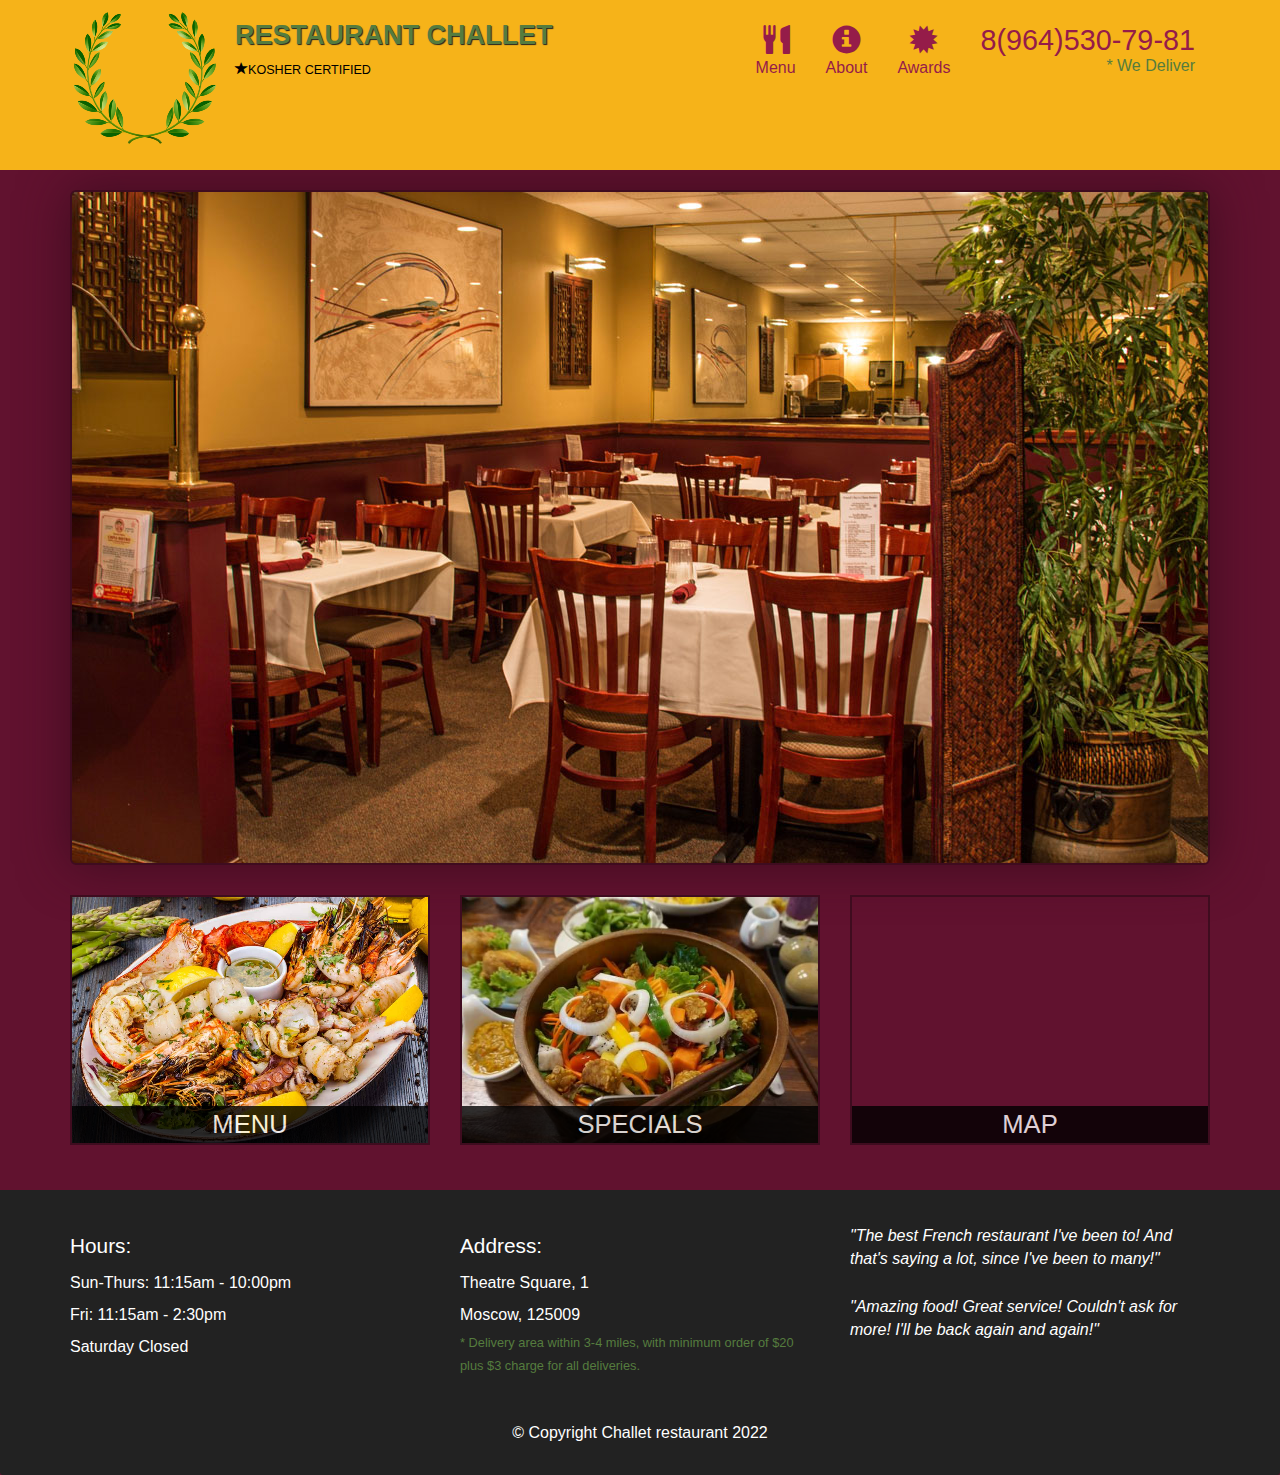
<file: index.html>
<!doctype html>
<html lang="en">
  <head>
    <meta charset="utf-8">
    <meta name="viewport" content="width=device-width, initial-scale=1">
    <title>Challet restaurant</title>
    <link rel="stylesheet" href="css/bootstrap.min.css">
    <link rel="stylesheet" href="css/styles.css">
  </head>
<body>
  <header>
    <nav id="header-nav" class="navbar navbar-default">
      <div class="container">
        <div class="navbar-header">
          <a href="index.html" class="pull-left visible-md visible-lg">
            <div id="logo-img"></div>
          </a>

          <div class="navbar-brand">
            <a href="index.html"><h1>Restaurant Challet</h1></a>
            <p>
              <span><span class="glyphicon glyphicon-star"></span>Kosher Certified</span>
            </p>
          </div>

          <button type="button" class="navbar-toggle collapsed" data-toggle="collapse" data-target="#onCollaps" aria-expanded="false">
            <span class="sr-only">Toggle navigation</span>
            <span class="icon-bar"></span>
            <span class="icon-bar"></span>
            <span class="icon-bar"></span>
          </button>
        </div>
        <div id="onCollaps" class="collapse navbar-collapse">
            <ul id="nav-list" class="nav navbar-nav navbar-right">
                <li>
                    <a href="menu.html">
                        <span class="glyphicon glyphicon-cutlery"></span><br class="hidden-xs">
                        Menu
                    </a>
                </li>
                <li>
                    <a href="#">
                        <span class="glyphicon glyphicon-info-sign"></span><br class="hidden-xs">
                        About
                    </a>
                </li>
                <li>
                    <a href="#">
                        <span class="glyphicon glyphicon-certificate"></span><br class="hidden-xs">
                        Awards
                    </a>
                </li>
                <li id="phone" class="hidden-xs">
                    <a href="tel: 8(964)530-79-81">
                        <span>8(964)530-79-81</span>
                    </a>
                    <div>
                        * We Deliver
                    </div>
                </li>
            </ul>
        </div>
      </div>
    </nav>
  </header> <!-- End of header -->

  <div id="call-btn" class="visible-xs">
    <a class="btn" href="tel:8(964)530-79-81">
    <span class="glyphicon glyphicon-earphone"></span>
    8(964)530-79-81
    </a>
  </div>
  <div id="xs-deliver" class="text-center visible-xs">* We Deliver</div>

  <div id="main-content" class="container">
    <div class="jumbotron">
      <img src="images/jumbotron_768.jpg" alt="Picture of restaurant" class="img-responsive visible-xs">
    </div>

    <div id="home-titles" class="row">
      <div class="col-md-4 col-sm-6 col-xs-12">
        <a href="menu-categories.html"><div id="menu-title"><span>menu</span></div></a>
      </div>
      <div class="col-md-4 col-sm-6 col-xs-12">
        <a href="single-category.html"><div id="specials-title"><span>specials</span></div></a>
      </div>
      <div class="col-md-4 col-sm-12 col-xs-12">
        <a href="https://goo.gl/maps/mWSn2ccWcXP6YA5z8" target="_blank">
          <div id="map-title">
            <iframe src="https://www.google.com/maps/embed?pb=!1m18!1m12!1m3!1d12250.456457726015!2d37.60995221800663!3d55.75495535233652!2m3!1f0!2f0!3f0!3m2!1i1024!2i768!4f13.1!3m3!1m2!1s0x46b54a5b4c576dbf%3A0x93a829189a1d29f2!2sBolshoi%20Theatre!5e0!3m2!1sen!2sru!4v1659988882470!5m2!1sen!2sru" 
            width="100%" height="250" style="border:0;" allowfullscreen="" loading="lazy" referrerpolicy="no-referrer-when-downgrade"></iframe>
            <span>map</span>
          </div></a>
      </div>
    </div> <!-- End of #home-titles -->
  </div> <!-- End of #main-content -->

  <footer class="panel-footer">
    <div class="container">
      <div class="row">
        <section id="hours" class="col-sm-4">
          <span>Hours:</span><br>
          Sun-Thurs: 11:15am - 10:00pm<br>
          Fri: 11:15am - 2:30pm<br>
          Saturday Closed
          <hr class="visible-xs">
        </section>
        <section id="address" class="col-sm-4">
          <span>Address:</span><br>
          Theatre Square, 1<br>
          Moscow, 125009
          <p>* Delivery area within 3-4 miles, with minimum order of $20 plus $3 charge for all deliveries.</p>
          <hr class="visible-xs">
        </section>
        <section id="testimonials" class="col-sm-4">
          <p>"The best French restaurant I've been to! And that's saying a lot, since I've been to many!"</p>
          <p>"Amazing food! Great service! Couldn't ask for more! I'll be back again and again!"</p>
        </section>
      </div>
      <div class="text-center">&copy; Copyright Challet restaurant 2022</div>
    </div>

  </footer>
  <!-- jQuery (Bootstrap JS plugins depend on it) -->
  <script src="js/jquery-2.1.4.min.js"></script>
  <script src="js/bootstrap.min.js"></script>
  <script src="js/script.js"></script>
</body>
</html>
</file>
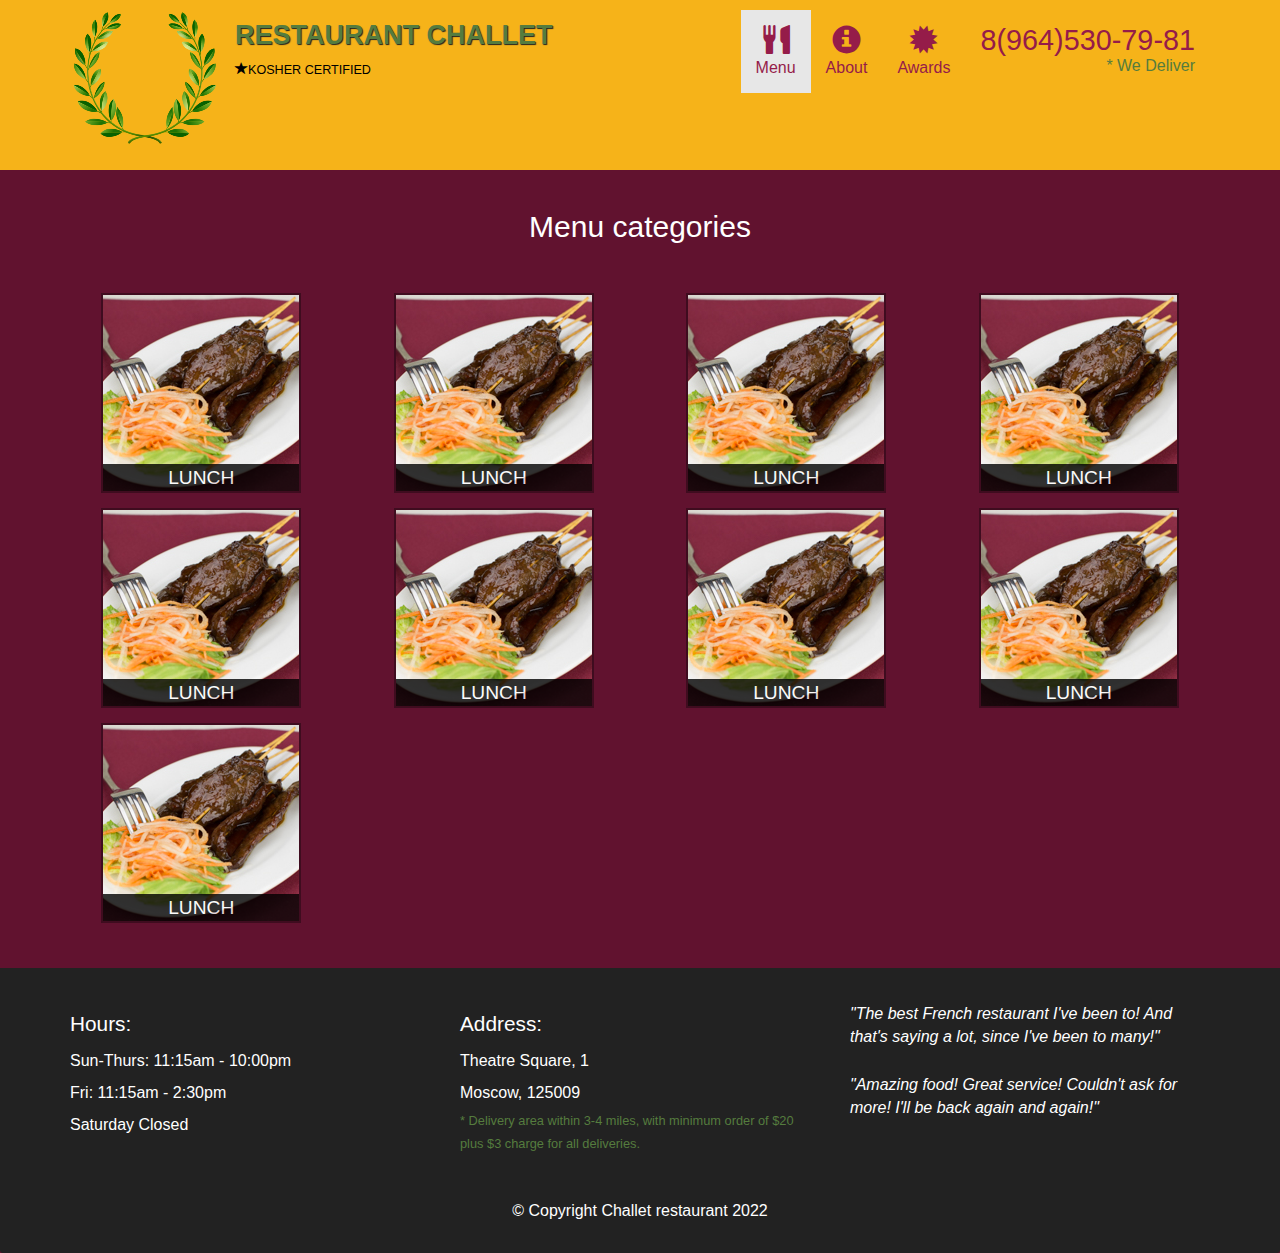
<file: menu.html>
<!doctype html>
<html lang="en">
  <head>
    <meta charset="utf-8">
    <meta name="viewport" content="width=device-width, initial-scale=1">
    <title>Challet restaurant</title>
    <link rel="stylesheet" href="css/bootstrap.min.css">
    <link rel="stylesheet" href="css/styles.css">
  </head>
<body>
  <header>
    <nav id="header-nav" class="navbar navbar-default">
      <div class="container">
        <div class="navbar-header">
          <a href="index.html" class="pull-left visible-md visible-lg">
            <div id="logo-img"></div>
          </a>

          <div class="navbar-brand">
            <a href="index.html"><h1>Restaurant Challet</h1></a>
            <p>
              <span><span class="glyphicon glyphicon-star"></span>Kosher Certified</span>
            </p>
          </div>

          <button type="button" class="navbar-toggle collapsed" data-toggle="collapse" data-target="#onCollaps" aria-expanded="false">
            <span class="sr-only">Toggle navigation</span>
            <span class="icon-bar"></span>
            <span class="icon-bar"></span>
            <span class="icon-bar"></span>
          </button>
        </div>
        <div id="onCollaps" class="collapse navbar-collapse">
            <ul id="nav-list" class="nav navbar-nav navbar-right">
              <li class="visible-xs">
                <a href="index.html">
                    <span class="glyphicon glyphicon-home"></span><br class="hidden-xs">
                    Home
                </a>
              </li> 
              <li class="active">
                  <a href="menu.html">
                      <span class="glyphicon glyphicon-cutlery"></span><br class="hidden-xs">
                      Menu
                  </a>
              </li>
              <li>
                  <a href="#">
                      <span class="glyphicon glyphicon-info-sign"></span><br class="hidden-xs">
                      About
                  </a>
              </li>
              <li>
                  <a href="#">
                      <span class="glyphicon glyphicon-certificate"></span><br class="hidden-xs">
                      Awards
                  </a>
              </li>
              <li id="phone" class="hidden-xs">
                  <a href="tel: 8(964)530-79-81">
                      <span>8(964)530-79-81</span>
                  </a>
                  <div>
                      * We Deliver
                  </div>
              </li>
            </ul>
        </div>
      </div>
    </nav>
  </header> <!-- End of header -->

  <div id="call-btn" class="visible-xs">
    <a class="btn" href="tel:8(964)530-79-81">
    <span class="glyphicon glyphicon-earphone"></span>
    8(964)530-79-81
    </a>
  </div>
    
  <div id="xs-deliver" class="text-center visible-xs">* We Deliver</div>

  <div id="main-content" class="container">
    <h2 id="menu-categories-title" class="text-center">Menu categories</h2>

    <section class="row">
      <div class="col-md-3 col-sm-4 col-xs-6 col-xxs-12">
        <a href="single-category.html">
          <div class="category-title">
            <img height="200" width="200" src="images/menu-lunch/B.jpg" alt="Lunch">
            <span>Lunch</span>
          </div>
        </a>
      </div>
      <div class="col-md-3 col-sm-4 col-xs-6 col-xxs-12">
        <a href="single-category.html">
          <div class="category-title">
            <img height="200" width="200" src="images/menu-lunch/B.jpg" alt="Lunch">
            <span>Lunch</span>
          </div>
        </a>
      </div>
      <div class="col-md-3 col-sm-4 col-xs-6 col-xxs-12">
        <a href="single-category.html">
          <div class="category-title">
            <img height="200" width="200" src="images/menu-lunch/B.jpg" alt="Lunch">
            <span>Lunch</span>
          </div>
        </a>
      </div>
      <div class="col-md-3 col-sm-4 col-xs-6 col-xxs-12">
        <a href="single-category.html">
          <div class="category-title">
            <img height="200" width="200" src="images/menu-lunch/B.jpg" alt="Lunch">
            <span>Lunch</span>
          </div>
        </a>
      </div>
      <div class="col-md-3 col-sm-4 col-xs-6 col-xxs-12">
        <a href="single-category.html">
          <div class="category-title">
            <img height="200" width="200" src="images/menu-lunch/B.jpg" alt="Lunch">
            <span>Lunch</span>
          </div>
        </a>
      </div>
      <div class="col-md-3 col-sm-4 col-xs-6 col-xxs-12">
        <a href="single-category.html">
          <div class="category-title">
            <img height="200" width="200" src="images/menu-lunch/B.jpg" alt="Lunch">
            <span>Lunch</span>
          </div>
        </a>
      </div>
      <div class="col-md-3 col-sm-4 col-xs-6 col-xxs-12">
        <a href="single-category.html">
          <div class="category-title">
            <img height="200" width="200" src="images/menu-lunch/B.jpg" alt="Lunch">
            <span>Lunch</span>
          </div>
        </a>
      </div>
      <div class="col-md-3 col-sm-4 col-xs-6 col-xxs-12">
        <a href="single-category.html">
          <div class="category-title">
            <img height="200" width="200" src="images/menu-lunch/B.jpg" alt="Lunch">
            <span>Lunch</span>
          </div>
        </a>
      </div>
      <div class="col-md-3 col-sm-4 col-xs-6 col-xxs-12">
        <a href="single-category.html">
          <div class="category-title">
            <img height="200" width="200" src="images/menu-lunch/B.jpg" alt="Lunch">
            <span>Lunch</span>
          </div>
        </a>
      </div>
      
    </section>
  </div> <!-- End of #main-content -->

  <footer class="panel-footer">
    <div class="container">
      <div class="row">
        <section id="hours" class="col-sm-4">
          <span>Hours:</span><br>
          Sun-Thurs: 11:15am - 10:00pm<br>
          Fri: 11:15am - 2:30pm<br>
          Saturday Closed
          <hr class="visible-xs">
        </section>
        <section id="address" class="col-sm-4">
          <span>Address:</span><br>
          Theatre Square, 1<br>
          Moscow, 125009
          <p>* Delivery area within 3-4 miles, with minimum order of $20 plus $3 charge for all deliveries.</p>
          <hr class="visible-xs">
        </section>
        <section id="testimonials" class="col-sm-4">
          <p>"The best French restaurant I've been to! And that's saying a lot, since I've been to many!"</p>
          <p>"Amazing food! Great service! Couldn't ask for more! I'll be back again and again!"</p>
        </section>
      </div>
      <div class="text-center">&copy; Copyright Challet restaurant 2022</div>
    </div>

  </footer>
  <!-- jQuery (Bootstrap JS plugins depend on it) -->
  <script src="js/jquery-2.1.4.min.js"></script>
  <script src="js/bootstrap.min.js"></script>
  <script src="js/script.js"></script>
</body>
</html>
</file>
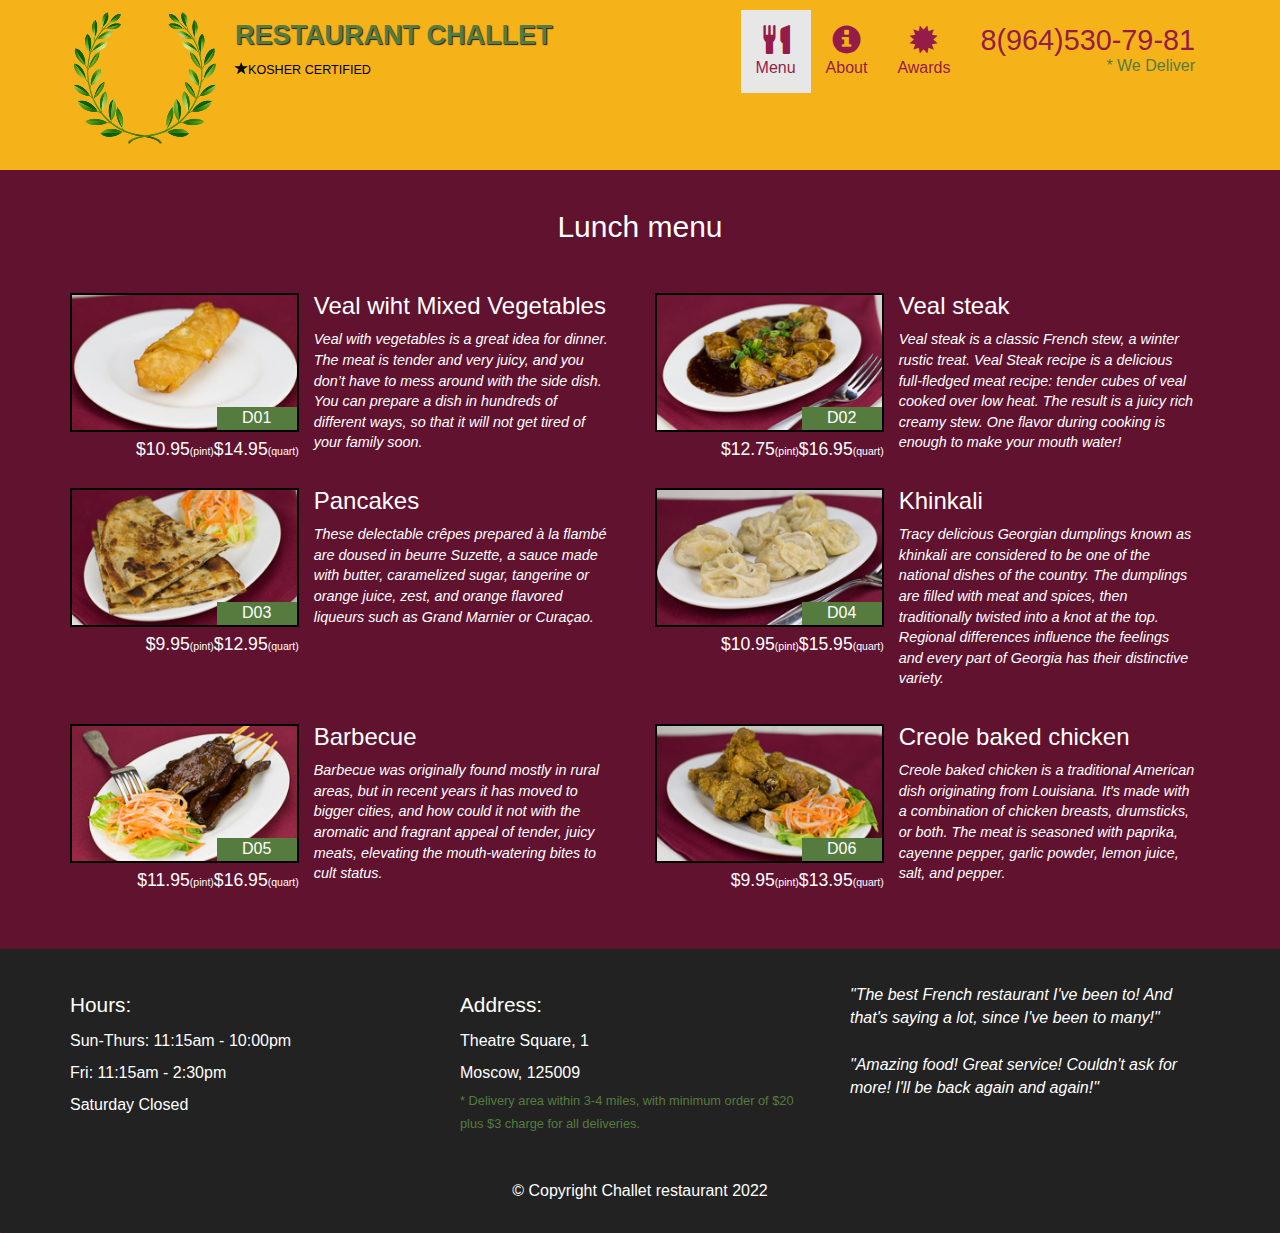
<file: single-category.html>
<!doctype html>
<html lang="en">
  <head>
    <meta charset="utf-8">
    <meta name="viewport" content="width=device-width, initial-scale=1">
    <title>Challet restaurant</title>
    <link rel="stylesheet" href="css/bootstrap.min.css">
    <link rel="stylesheet" href="css/styles.css">
  </head>
<body>
  <header>
    <nav id="header-nav" class="navbar navbar-default">
      <div class="container">
        <div class="navbar-header">
          <a href="index.html" class="pull-left visible-md visible-lg">
            <div id="logo-img"></div>
          </a>

          <div class="navbar-brand">
            <a href="index.html"><h1>Restaurant Challet</h1></a>
            <p>
              <span><span class="glyphicon glyphicon-star"></span>Kosher Certified</span>
            </p>
          </div>

          <button type="button" class="navbar-toggle collapsed" data-toggle="collapse" data-target="#onCollaps" aria-expanded="false">
            <span class="sr-only">Toggle navigation</span>
            <span class="icon-bar"></span>
            <span class="icon-bar"></span>
            <span class="icon-bar"></span>
          </button>
        </div>
        <div id="onCollaps" class="collapse navbar-collapse">
            <ul id="nav-list" class="nav navbar-nav navbar-right">
                <li class="visible-xs">
                    <a href="index.html">
                        <span class="glyphicon glyphicon-home"></span><br class="hidden-xs">
                        Home
                    </a>
                </li> 
                <li class="active">
                    <a href="menu.html">
                        <span class="glyphicon glyphicon-cutlery"></span><br class="hidden-xs">
                        Menu
                    </a>
                </li>
                <li>
                    <a href="#">
                        <span class="glyphicon glyphicon-info-sign"></span><br class="hidden-xs">
                        About
                    </a>
                </li>
                <li>
                    <a href="#">
                        <span class="glyphicon glyphicon-certificate"></span><br class="hidden-xs">
                        Awards
                    </a>
                </li>
                <li id="phone" class="hidden-xs">
                    <a href="tel: 8(964)530-79-81">
                        <span>8(964)530-79-81</span>
                    </a>
                    <div>
                        * We Deliver
                    </div>
                </li>
            </ul>
        </div>
      </div>
    </nav>
  </header> <!-- End of header -->

  <div id="call-btn" class="visible-xs">
    <a class="btn" href="tel:8(964)530-79-81">
    <span class="glyphicon glyphicon-earphone"></span>
    8(964)530-79-81
    </a>
  </div>
    
  <div id="xs-deliver" class="text-center visible-xs">* We Deliver</div>

  <div id="main-content" class="container">
    <h2 id="menu-categories-title" class="text-center">Lunch menu</h2>
    <section class="row">
        <div class="col-md-6 menu-item-title">
            <div class="row">
                <div class="col-sm-5">
                    <div class="menu-item-photo">
                        <div>D01</div>
                        <img class="img-responsive" width="250" height="150" src="images/menu-lunch/B-1.jpg" alt="Item">
                    </div>
                    <div class="menu-item-price">
                        $10.95<span>(pint)</span>$14.95<span>(quart)</span>
                    </div>
                </div>
                <div class="menu-item-description col-sm-7">
                    <h3 class="menu-item-title">Veal wiht Mixed Vegetables</h3>
                    <p class="menu-item-details">
                      Veal with vegetables is a great idea for dinner. The meat is tender and very juicy, and you don’t have to mess 
                      around with the side dish. You can prepare a dish in hundreds of different ways, so that it will not get tired of 
                      your family soon.
                    </p>
                </div>
            </div>
            <hr class="visible-xs">
        </div>

        <div class="col-md-6 menu-item-title">
          <div class="row">
              <div class="col-sm-5">
                  <div class="menu-item-photo">
                      <div>D02</div>
                      <img class="img-responsive" width="250" height="150" src="images/menu-lunch/B-2.jpg" alt="Item">
                  </div>
                  <div class="menu-item-price">
                      $12.75<span>(pint)</span>$16.95<span>(quart)</span>
                  </div>
              </div>
              <div class="menu-item-description col-sm-7">
                  <h3 class="menu-item-title">Veal steak</h3>
                  <p class="menu-item-details">
                    Veal steak is a classic French stew, a winter rustic treat. Veal Steak recipe is a delicious full-fledged meat 
                    recipe: tender cubes of veal cooked over low heat. The result is a juicy rich creamy stew. One flavor during cooking 
                    is enough to make your mouth water!
                  </p>
              </div>
          </div>
          <hr class="visible-xs">
        </div>

        <div class="clearfix visible-md-block visible-lg-block"></div>

        <div class="col-md-6 menu-item-title">
          <div class="row">
              <div class="col-sm-5">
                  <div class="menu-item-photo">
                      <div>D03</div>
                      <img class="img-responsive" width="250" height="150" src="images/menu-lunch/B-3.jpg" alt="Item">
                  </div>
                  <div class="menu-item-price">
                      $9.95<span>(pint)</span>$12.95<span>(quart)</span>
                  </div>
              </div>
              <div class="menu-item-description col-sm-7">
                  <h3 class="menu-item-title">Pancakes</h3>
                  <p class="menu-item-details">
                    These delectable crêpes prepared à la flambé are doused in beurre Suzette, a sauce made with butter, 
                    caramelized sugar, tangerine or orange juice, zest, and orange flavored liqueurs such as Grand Marnier or Curaçao.
                  </p>
              </div>
          </div>
          <hr class="visible-xs">
        </div>

        <div class="col-md-6 menu-item-title">
          <div class="row">
              <div class="col-sm-5">
                  <div class="menu-item-photo">
                      <div>D04</div>
                      <img class="img-responsive" width="250" height="150" src="images/menu-lunch/B-4.jpg" alt="Item">
                  </div>
                  <div class="menu-item-price">
                      $10.95<span>(pint)</span>$15.95<span>(quart)</span>
                  </div>
              </div>
              <div class="menu-item-description col-sm-7">
                  <h3 class="menu-item-title">Khinkali</h3>
                  <p class="menu-item-details">
                    Tracy delicious Georgian dumplings known as khinkali are considered to be one of the national dishes of the country.
                    The dumplings are filled with meat and spices, then traditionally twisted into a knot at the top. Regional differences 
                    influence the feelings and every part of Georgia has their distinctive variety.
                  </p>
              </div>
          </div>
          <hr class="visible-xs">
        </div>

        <div class="clearfix visible-md-block visible-lg-block"></div>

        <div class="col-md-6 menu-item-title">
          <div class="row">
              <div class="col-sm-5">
                  <div class="menu-item-photo">
                      <div>D05</div>
                      <img class="img-responsive" width="250" height="150" src="images/menu-lunch/B-5.jpg" alt="Item">
                  </div>
                  <div class="menu-item-price">
                      $11.95<span>(pint)</span>$16.95<span>(quart)</span>
                  </div>
              </div>
              <div class="menu-item-description col-sm-7">
                  <h3 class="menu-item-title">Barbecue</h3>
                  <p class="menu-item-details">
                    Barbecue was originally found mostly in rural areas, but in recent years it has moved to bigger cities, 
                    and how could it not with the aromatic and fragrant appeal of tender, juicy meats, elevating the mouth-watering 
                    bites to cult status.
                  </p>
              </div>
          </div>
          <hr class="visible-xs">
        </div>

        <div class="col-md-6 menu-item-title">
          <div class="row">
              <div class="col-sm-5">
                  <div class="menu-item-photo">
                      <div>D06</div>
                      <img class="img-responsive" width="250" height="150" src="images/menu-lunch/B-6.jpg" alt="Item">
                  </div>
                  <div class="menu-item-price">
                      $9.95<span>(pint)</span>$13.95<span>(quart)</span>
                  </div>
              </div>
              <div class="menu-item-description col-sm-7">
                  <h3 class="menu-item-title">Creole baked chicken</h3>
                  <p class="menu-item-details">
                    Creole baked chicken is a traditional American dish originating from Louisiana. It's made with a combination 
                    of chicken breasts, drumsticks, or both. The meat is seasoned with paprika, cayenne pepper, garlic powder, lemon 
                    juice, salt, and pepper.
                  </p>
              </div>
          </div>
          <hr class="visible-xs">
        </div>

        <div class="clearfix visible-md-block visible-lg-block"></div>
    </section>
  </div> <!-- End of #main-content -->

  <footer class="panel-footer">
    <div class="container">
      <div class="row">
        <section id="hours" class="col-sm-4">
          <span>Hours:</span><br>
          Sun-Thurs: 11:15am - 10:00pm<br>
          Fri: 11:15am - 2:30pm<br>
          Saturday Closed
          <hr class="visible-xs">
        </section>
        <section id="address" class="col-sm-4">
          <span>Address:</span><br>
          Theatre Square, 1<br>
          Moscow, 125009
          <p>* Delivery area within 3-4 miles, with minimum order of $20 plus $3 charge for all deliveries.</p>
          <hr class="visible-xs">
        </section>
        <section id="testimonials" class="col-sm-4">
          <p>"The best French restaurant I've been to! And that's saying a lot, since I've been to many!"</p>
          <p>"Amazing food! Great service! Couldn't ask for more! I'll be back again and again!"</p>
        </section>
      </div>
      <div class="text-center">&copy; Copyright Challet restaurant 2022</div>
    </div>

  </footer>
  <!-- jQuery (Bootstrap JS plugins depend on it) -->
  <script src="js/jquery-2.1.4.min.js"></script>
  <script src="js/bootstrap.min.js"></script>
  <script src="js/script.js"></script>
</body>
</html>
</file>
<file: css/styles.css>
body {
  font-size: 16px;
  color: #fff;
  background-color: #61122f;
}

/** HEADER **/
#header-nav {
  background-color: #f6b319;
  border-radius: 0;
  border: 0;
}

#logo-img {
  background: url('../images/olive.png') no-repeat;
  width: 150px;
  height: 150px;
  margin: 10px 15px 10px 0;
}

.navbar-brand {
  padding-top: 25px;
}

.navbar-brand h1 {
  color: #557c3e;
  font-size: 1.5em;
  text-transform: uppercase;
  font-weight: bold;
  text-shadow: 1px 1px 1px #222;
  margin-top: 0;
  margin-bottom: 0;
  line-height: .75;
}
.navbar-brand a:hover, .navbar-brand a:focus {
  text-decoration: none;
}

.navbar-brand p {
  color: #000;
  text-transform: uppercase;
  font-size: .7em;
  margin-top: 15px;
}

#nav-list {
  margin-top: 10px;
}

#nav-list a {
  color: #951C49;
  text-align: center;
}

#nav-list a:hover {
  background: #E7E7E7; 
}

#nav-list a span {
  font-size: 1.8em;
}

#phone {
  margin-top: 5px;
}

#phone a {
  text-align: right;
  padding-bottom: 0px;
}

#phone div {
  color: #557c3e;
  text-align: right;
  padding-right: 15px;
}

.navbar-header button.navbar-toggle, .navbar-header .icon-bar {
  border: 1px solid #61122f;
}

.navbar-header button.navbar-toggle {
  clear: both;
  margin-top: -30px;
}
/** HEADER-END **/

/* FOOTER */

.panel-footer {
  margin-top: 30px;
  padding-top: 35px;
  padding-bottom: 30px;
  background-color: #222;
  border-top: 0;
}

.panel-footer div.row {
  margin-bottom: 35px;
}

#hours, #address {
  line-height: 2;
}

#hours > span, #address > span {
  font-size: 1.3em;
}

#address p {
  color: #557c3e;
  font-size: .8em;
  line-height: 1.8;
}

#testimonials {
  font-style: italic;
}
#testimonials p:nth-child(2) {
  margin-top: 25px;
}
/* FOOTER-END */

/** BODY **/
.container .jumbotron {
  box-shadow: 0 0 50px #3F0C1F;
  border: 2px solid #3F0C1F;
}

#menu-title, #specials-title, #map-title {
  height: 250px;
  width: 100%;
  margin-bottom: 15px;
  position: relative;
  border: 2px solid #3F0C1F;
  overflow: hidden;
}
#menu-title:hover, #specials-title:hover, #map-title:hover {
  box-shadow: 0 1px 5px 1px #cccccc;
}

#menu-title {
  background: url('../images/menu.png') no-repeat;
  background-position: center;
}

#specials-title {
  background: url('../images/specials.png') no-repeat;
  background-position: center;
}

#menu-title span, #specials-title span, #map-title span {
  position: absolute;
  bottom: 0;
  right: 0;
  width: 100%;
  text-align: center;
  font-size: 1.6em;
  text-transform: uppercase;
  background-color: #000;
  color: white;
  opacity: .8;
} 
/** BODY-END **/

/* MENU */

.category-title { 
  position: relative;
  border: 2px solid #3F0C1F;
  overflow: hidden;
  width: 200px;
  height: 200px;
  margin: 0 auto 15px;
}
.category-title span {
  position: absolute;
  bottom: 0;
  right: 0;
  width: 100%;
  text-align: center;
  font-size: 1.2em;
  text-transform: uppercase;
  background-color: #000;
  color: #fff;
  opacity: .8;
}
.category-title:hover {
  box-shadow: 0 1px 5px 1px #cccccc;
}

#menu-categories-title {
  margin: 5px auto 50px;
}

/* MENU-END */
#menu-categories-title {
  margin-top: 20px;
}

.menu-item-title {
  margin-bottom: 25px;
}

.menu-item-title hr {
  width: 80%;
}

.menu-item-title .menu-item-price {
  font-size: 1.1em;
  text-align: right;
  margin-top: -15px;
  margin-right: -15px;
}

.menu-item-title .menu-item-price span {
  font-size: .6em;
}

.menu-item-photo {
  position: relative;
  border: 2px solid black;
  overflow: hidden;
  padding: 0;
  margin-right: -15px;
  margin-bottom: 20px;
  margin-left: auto;
  max-width: 250px;
}

.menu-item-photo div {
  position: absolute;
  bottom: 0;
  right: 0;
  width: 80px;
  background-color: #557c3e;
  text-align: center;
}

.menu-item-description {
  padding-right: 30px;
}

h3.menu-item-title {
  margin: 0 0 10px;
}

.menu-item-details {
  font-size: 0.9em;
  font-style: italic;
}

@media (min-width: 1200px) {
  .container .jumbotron {
    background: url('../images/jumbotron_1200.jpg') no-repeat;
    height: 675px;
  }
}

@media (min-width: 992px) and (max-width: 1199px) {
  #logo-img {
    background: url('../images/olive_small.png') no-repeat;
    width: 100px;
    height: 100px;
    margin: 5px 5px 5px 0;
  }

  .container .jumbotron {
    background: url('../images/jumbotron_992.jpg') no-repeat;
    height: 558px;
  }
}

@media (min-width: 768px) and (max-width: 991px) {
  .container .jumbotron {
    background: url('../images/jumbotron_768.jpg') no-repeat;
    height: 432px;
  }
}

@media (max-width: 767px){
  .navbar-brand {
    height: 80px;
    padding-top: 10px;
  }
  .navbar-brand h1 {
    padding-top: 10px;
    font-size: 7vw;
  }
  .navbar-brand p {
    font-size: .6em;
    margin-top: 12px;
  }
  #onCollaps a {
    font-size: 1.2em;
  }
  #onCollaps a span {
    font-size: 1em;
    margin-right: 5px;
  }
  #call-btn > a {
    font-size: 1.5em;
    display: block;
    margin: 0 20px;
    padding: 10px;
    border: 2px solid #fff;
    background-color: #f6b319;
    color: #951c49;
  }
  #xs-deliver {
    margin-top: 5px;
    font-size: .7em;
    letter-spacing: .1em;
    text-transform: uppercase;
  }

  .panel-footer section {
    margin-bottom: 30px;
    text-align: center;
  }

  .panel-footer ::selection:nth-child(3) {
    margin-bottom: 0;
  }

  .panel-footer section hr {
    width: 50%;
  }

  .container .jumbotron {
    margin-top: 30px;
    padding: 0;
  }

  #menu-title, #specials-title {
    width: 95%;
    margin: 0 auto 15px;
  }

  .menu-item-photo {
    margin-right: auto;
  }
  .menu-item-title .menu-item-price {
    text-align: center;
    margin-right: auto;
  }
  .menu-item-description {
    text-align: center;
  }

}

@media (max-width: 479px) {
  /* Header */
  .navbar-brand h1 { /* Restaurant name */
    padding-top: 5px;
    font-size: 6vw;
  }
  /* End Header */
  
  /* Home page */
  #menu-tile, #specials-tile {
    width: 280px;
    margin: 0 auto 15px;
  }

  .col-xxs-12 {
    position: relative;
    min-height: 1px;
    padding-right: 15px;
    padding-left: 15px;
    float: left;
    width: 100%;
  }
}
</file>
